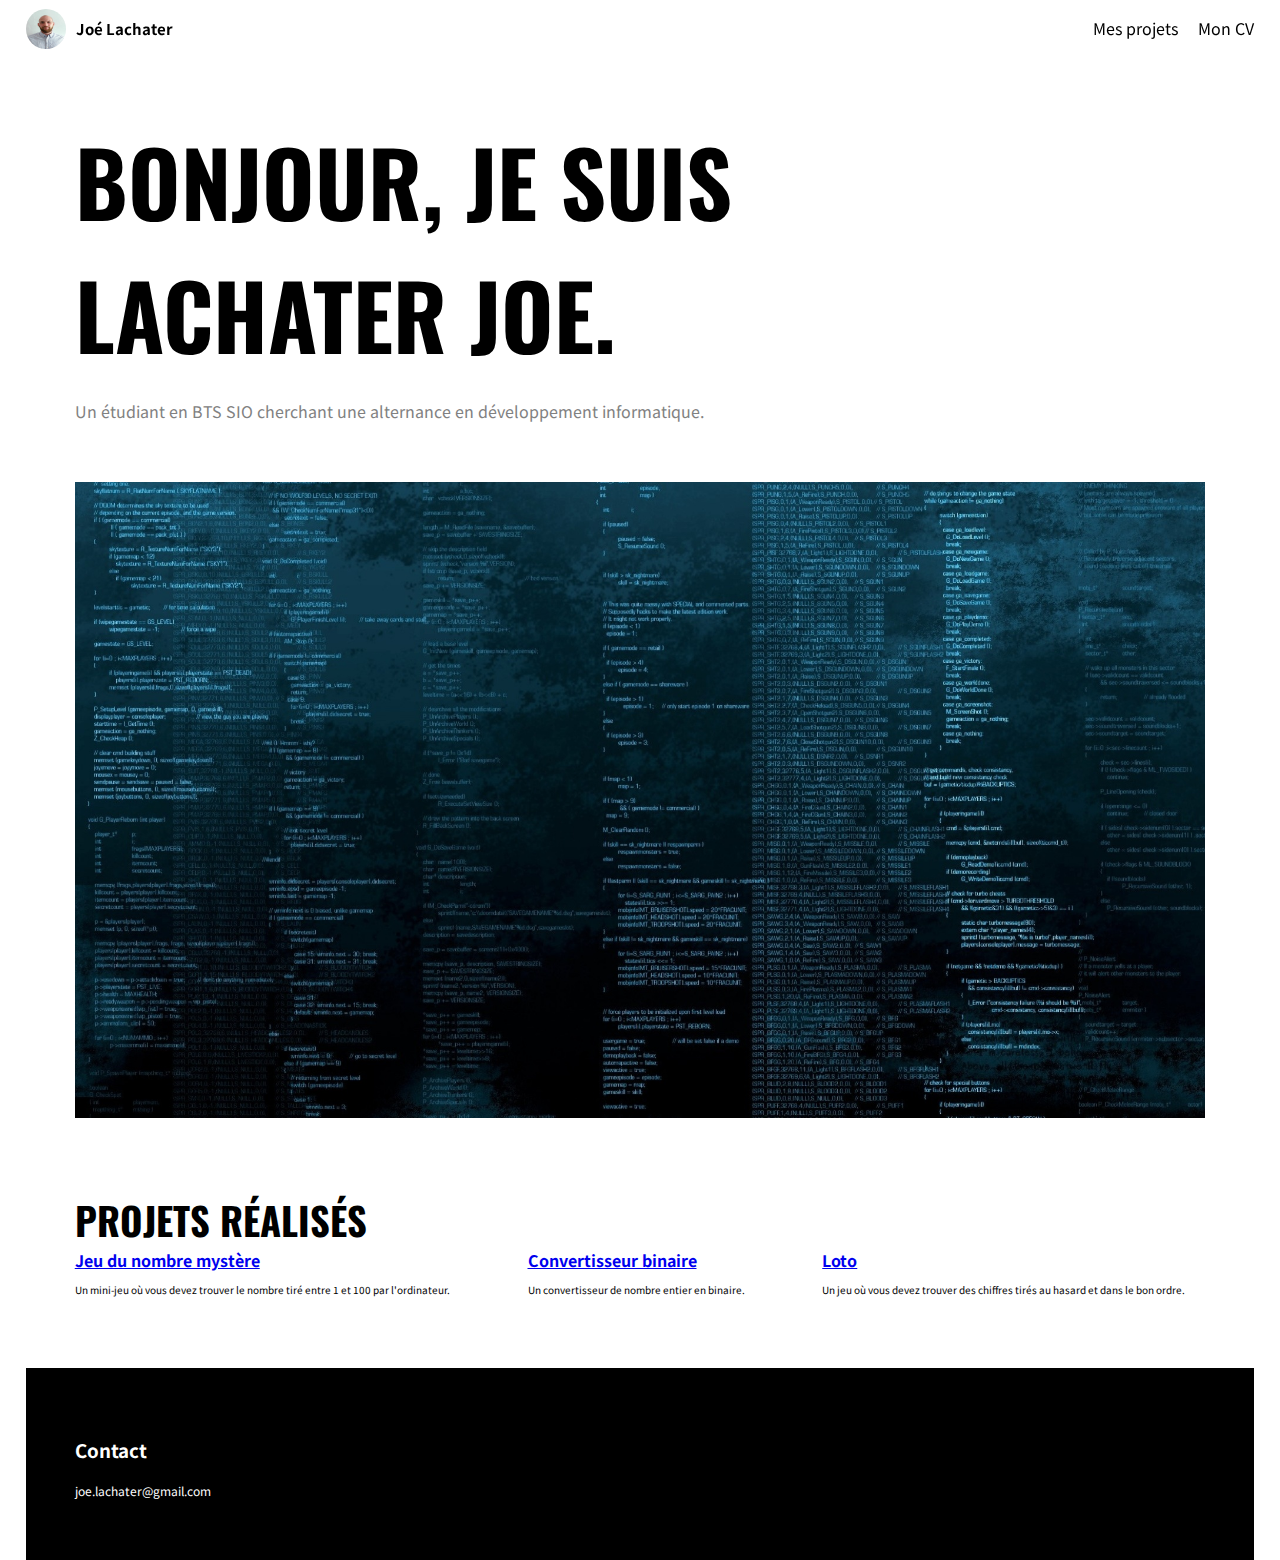
<file: index.html>
<!DOCTYPE html>
<html lang="en">
<head>
    <meta name="robots" content="noindex"/>
    <meta charset="UTF-8">
    <meta name="viewport" content="width=device-width, initial-scale=1" />
    <title>Portfolio LACHATER Joé</title>
    <link rel="stylesheet" href="css/accueil.css" />
</head>
<body>
    <nav>
        <div class="profile">
            <img src="image/photo-cv.png" alt="profile photo">
            <h1>Joé Lachater</h1>
        </div>
        <ul>
            <li class="ordi"><a href="">Mes projets</a>
                <ul class="sous">
                    <li><a href onclick="window.open('binaire en html.html');">Convertisseur binaire</a></li>
                    <li><a href onclick="window.open('nombre mystere.html');">Jeu du nombre mystère</a></li>
                    <li><a href onclick="window.open('loto.html');">Loto</a></li>
                </ul>
            </li>
            <li class="ordi"><a href onclick="window.open('CV de Lachater Joé.html');">Mon CV</a></li>
            <li id="phone"><label for="mobile"><img src="image/menu.png" alt="test"></label></li>
            <input type="checkbox" id="mobile" role="button">
                <ul class="sous">
                    <li><a href="CV de Lachater Joé.html">Mon CV</a></li>
                    <li><a href="binaire en html.html">Convertisseur binaire</a></li>
                    <li><a href="nombre mystere.html">Jeu du nombre mystère</a></li>
                    <li><a href="loto.html">Loto</a></li>
                </ul>
            </li>
        </ul>
    </nav>

    <section class="page-content">
        <header>
            <h1>BONJOUR, JE SUIS LACHATER JOE.</h1>
            <p>Un étudiant en BTS SIO cherchant une alternance en développement informatique.</p>
        </header>

        <section class="presentation-image">
            <img src="image/main-image.jpg" alt="presentation image">
        </section>
        <section class="projects-section">
            <h1>Projets réalisés</h1>
            <div class="projects">
                <div class="project">
                    <h4><a href="nombre mystere.html">Jeu du nombre mystère</a></h4>
                    <p class="description">
                        Un mini-jeu où vous devez trouver le nombre tiré entre 1 et 100 par l'ordinateur.
                    </p>
                </div>
                <div class="project">
                    <h4><a href="binaire en html.html">Convertisseur binaire</a></h4>
                    <p class="description">
                        Un convertisseur de nombre entier en binaire.
                    </p>
                </div>
                <div class="project">
                    <h4><a href="loto.html">Loto</a></h4>
                    <p class="description">
                        Un jeu où vous devez trouver des chiffres tirés au hasard et dans le bon ordre.
                    </p>
                </div>
            </div>
        </section>
    </section>

    <footer>
        <div class="colonne">
            <h3>Contact</h3>
            <p><a href="mailto:joe.lachater@gmail.com">joe.lachater@gmail.com</a></p>
        </div>
    </footer>
</body>
</html>
</file>
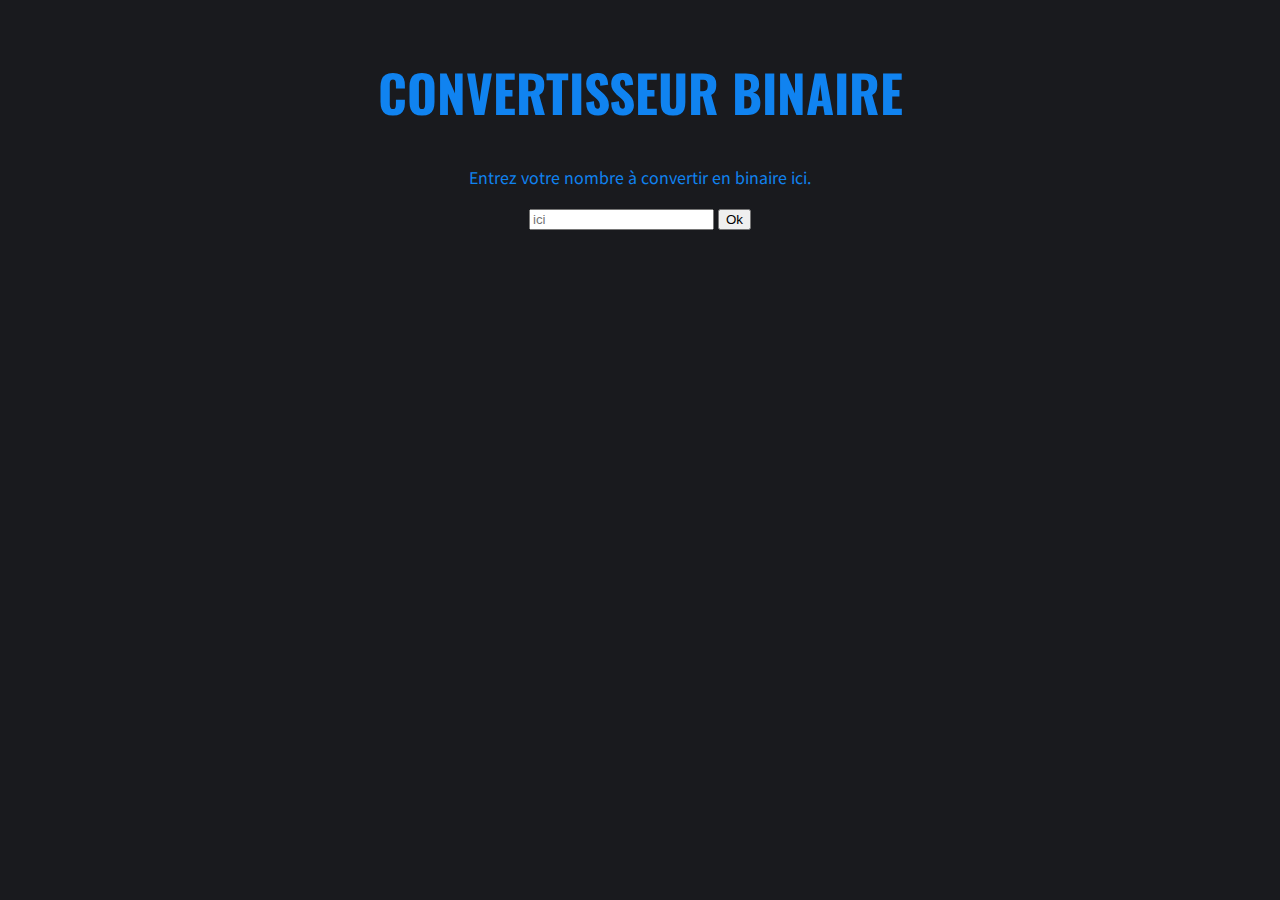
<file: binaire en html.html>
<!DOCTYPE html>
<html lang="en">

<head>
    <meta name="robots" content="noindex" />
    <meta charset="UTF-8">
    <meta name="viewport" content="width=device-width, initial-scale=1" />
    <title>nombre binaire</title>
    <link rel="stylesheet" href="css/binaire en html.css" />
    <script src="js/binaire en html.js" defer></script>
</head>

<body>
    
    <h1>Convertisseur binaire</h1>

    <p>Entrez votre nombre à convertir en binaire ici.</p>
    <input type="text" name="" id="input" placeholder="ici">
    <input type="button" value="Ok" id="press">
    <div id=reponse></div>
    <!-- CODE JAVASCRIPT


    let oButton = document.getElementById("press")
    let oReponse = document.getElementById("reponse")



    oButton.addEventListener("click", filtre)

    function filtre() {
        valeur = document.getElementById("input").value

        if (isNaN(valeur)) {
            oReponse.innerText = "UN NOOOOOOOMBRE"
            return
        }
        if (valeur < 0) {
            oReponse.innerText = "UN ENTIER SUPERIEUR OU EGALE A 0"
            return
        }
        if (valeur == 1) {
            oReponse.innerText = 1
            return
        }
        if (valeur == 0) {
            oReponse.innerText = 0
            return
        }
        else {
            binaire()
        }
    }

    function binaire() {



        let resultat = 1
        let binairee = []
        let i = 0

        if (resultat != valeur) {

            while (resultat <= valeur) {
                if (resultat < valeur) {
                    resultat = resultat * 2
                    i = i + 1

                }
                if (resultat == valeur) {

                    binairee.push(1)
                    break
                }
                if (resultat > valeur) {

                    carre = resultat / 2
                    binairee.push(1)
                    valeurSub = valeur - carre



                    while (carre != 1) {

                        carre = carre / 2

                        if (carre > valeurSub) {
                            binairee.push(0)
                        }
                        if (carre <= valeurSub) {

                            binairee.push(1)
                            valeurSub = valeurSub - carre
                        }
                        i -= 1
                    }
                }
            }
        }

        if (resultat == valeur || carre == valeurSub) {
            while (i != 0) {

                i = i - 1
                binairee.push(0)

            }
        }

        oReponse.innerText = binairee
        return
    }-->
</body>
</html>
</file>
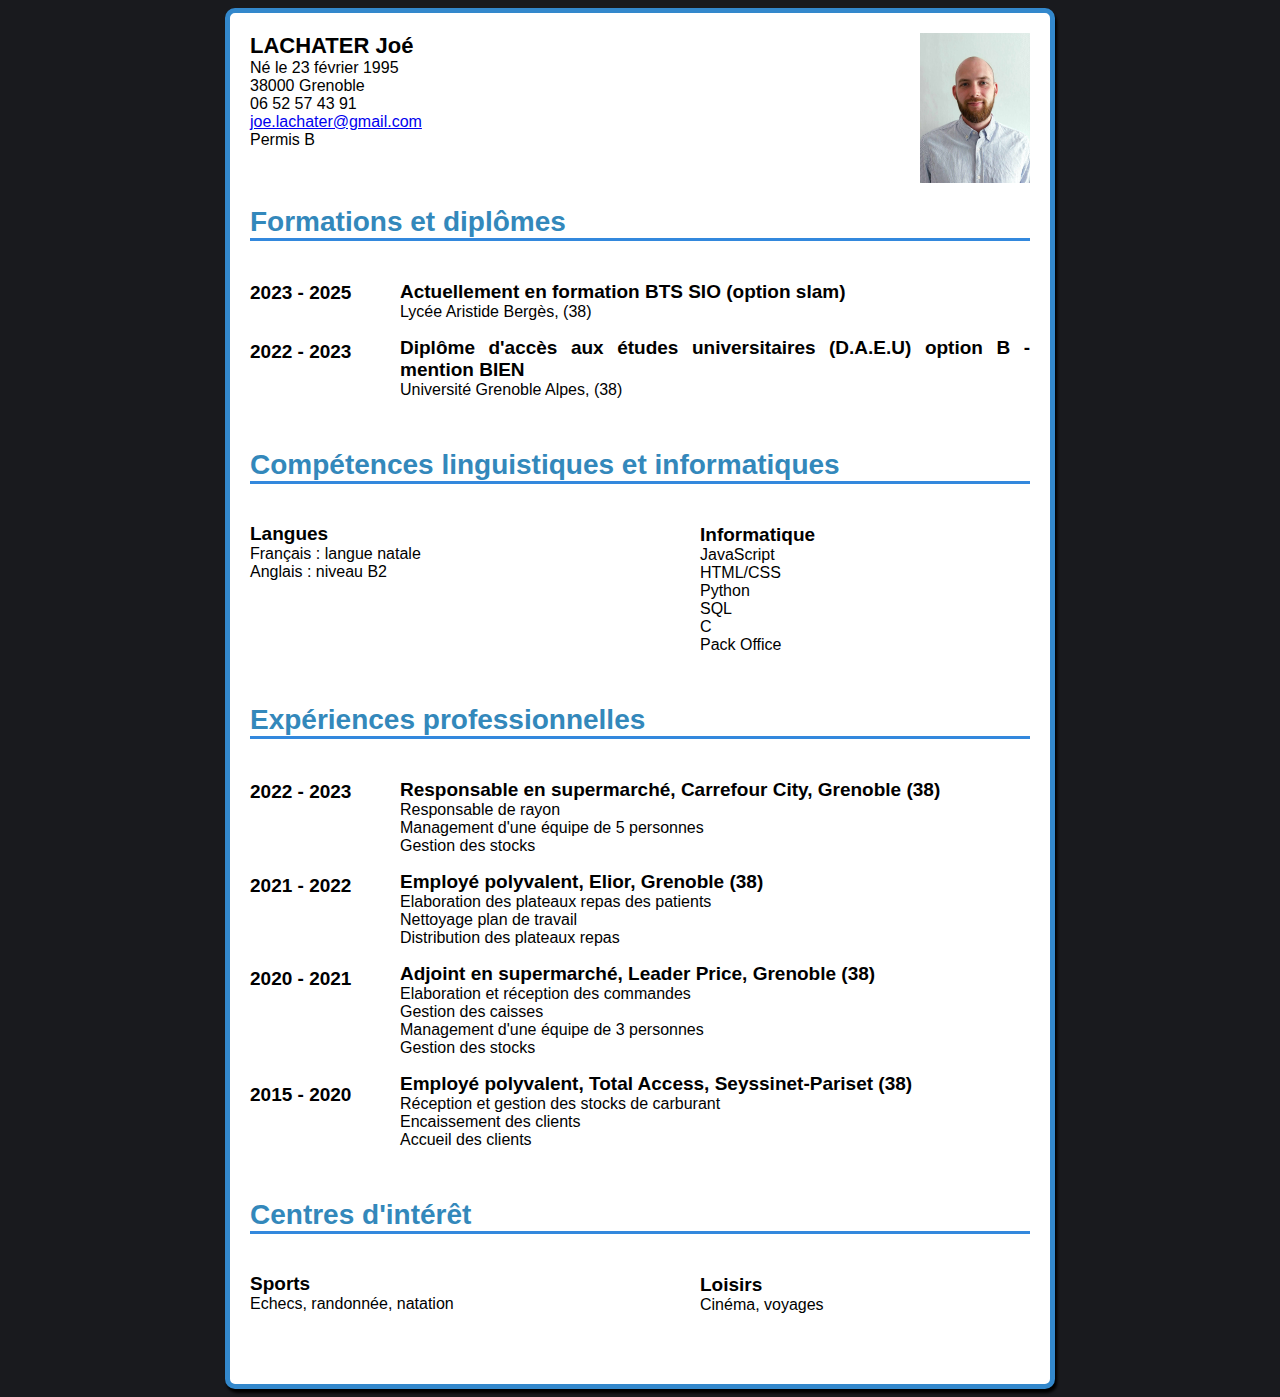
<file: CV de Lachater Joé.html>
<!DOCTYPE html>
<html>
    <head>
        <meta name="robots" content="noindex" />
        <title>CV de Lachater Joé</title>
        <meta charset="UTF-8">
        <meta name="viewport" content="width=device-width, initial-scale=1" />
        <link rel="stylesheet" href="css/cv.css" />
    </head>
    <body>
        <div class = "page">
            <div class = "infophoto">
                <div class = "info">
                    <p id="coordonnées"><strong>LACHATER Joé</strong><br/>
                    Né le 23 février 1995<br/>
                    38000 Grenoble<br/>
                    06 52 57 43 91<br/>
                    <a href="mailto:joe.lachater@gmail.com">joe.lachater@gmail.com</a><br/>
                    Permis B</p>
                </div>
                <div class = "photo">
                    <img src = "image/photo-cv.png" alt = "Photo CV Lachater Joé"/>
                </div>
            </div>
            <div class = "section">
                <H2>Formations et diplômes</H2>
                <div class = "sec-gauche" id = "SIO">
                    <p>2023 - 2025</p>
                    <p><br>2022 - 2023</p>
                </div>
                <div class = "sec-droite">
                    <p><span class="titre">Actuellement en formation BTS SIO (option slam)</span><br>
                    Lycée Aristide Bergès, (38)</p>
                    <p><span class = "titre">Diplôme d'accès aux études universitaires (D.A.E.U) option B - mention BIEN</span><br/>
                    Université Grenoble Alpes, (38)</p> 
                </div>
            </div>
            <div class="section">
                <h2>Compétences linguistiques et informatiques</h2>
                <div class="sec-gauche" id="langues">
                    <p><span class="titre">Langues</span><br />
                        Français : langue natale<br />
                        Anglais : niveau B2</p>
            
                </div>
                <div class="sec-droite" id="informatique-droite">
                    <p><span class="titre">Informatique</span><br />
                        JavaScript<br/>
                        HTML/CSS<br/>
                        Python<br/>
                        SQL<br/>
                        C<br/>
                        Pack Office</p>
                </div>
            </div>
            <div class = "section">
                <H2>Expériences professionnelles</H2>
                <div class = "sec-gauche" id = "exp-gauche">
                    <p>2022 - 2023</p>
                    <p>2021 - 2022</p>
                    <p>2020 - 2021<br/><br/></p>
                    <p>2015 - 2020</p>
                </div>
                <div class = "sec-droite">
                    <p><span class = "titre">Responsable en supermarché, Carrefour City, Grenoble (38)</span><br/>
                    Responsable de rayon<br/>
                    Management d'une équipe de 5 personnes<br/>
                    Gestion des stocks</p>
                    <p><span class = "titre">Employé polyvalent, Elior, Grenoble (38)</span><br/>
                    Elaboration des plateaux repas des patients<br/>
                    Nettoyage plan de travail<br/>
                    Distribution des plateaux repas</p>
                    <p><span class = "titre">Adjoint en supermarché, Leader Price, Grenoble (38)</span><br/>
                    Elaboration et réception des commandes<br/>
                    Gestion des caisses<br/>
                    Management d'une équipe de 3 personnes<br/>
                    Gestion des stocks</p>
                    <p><span class = "titre">Employé polyvalent, Total Access, Seyssinet-Pariset (38)</span><br/>
                    Réception et gestion des stocks de carburant<br/>
                    Encaissement des clients<br/>
                    Accueil des clients<br/></p>
                </div>
            </div>
            
            <div class = "section">
                <h2>Centres d'intérêt</h2>
                <div class = "sec-gauche" id = "interet-gauche">
                    <p><span class = "titre">Sports</span><br/>
                    Echecs, randonnée, natation</p>
                        
                </div>
                <div class = "sec-droite" id = "interet-droite">
                    <p><span class = "titre">Loisirs</span><br/>
                    Cinéma, voyages</p>
                </div>
            </div>
        </div>
    </body>
</html>
</file>
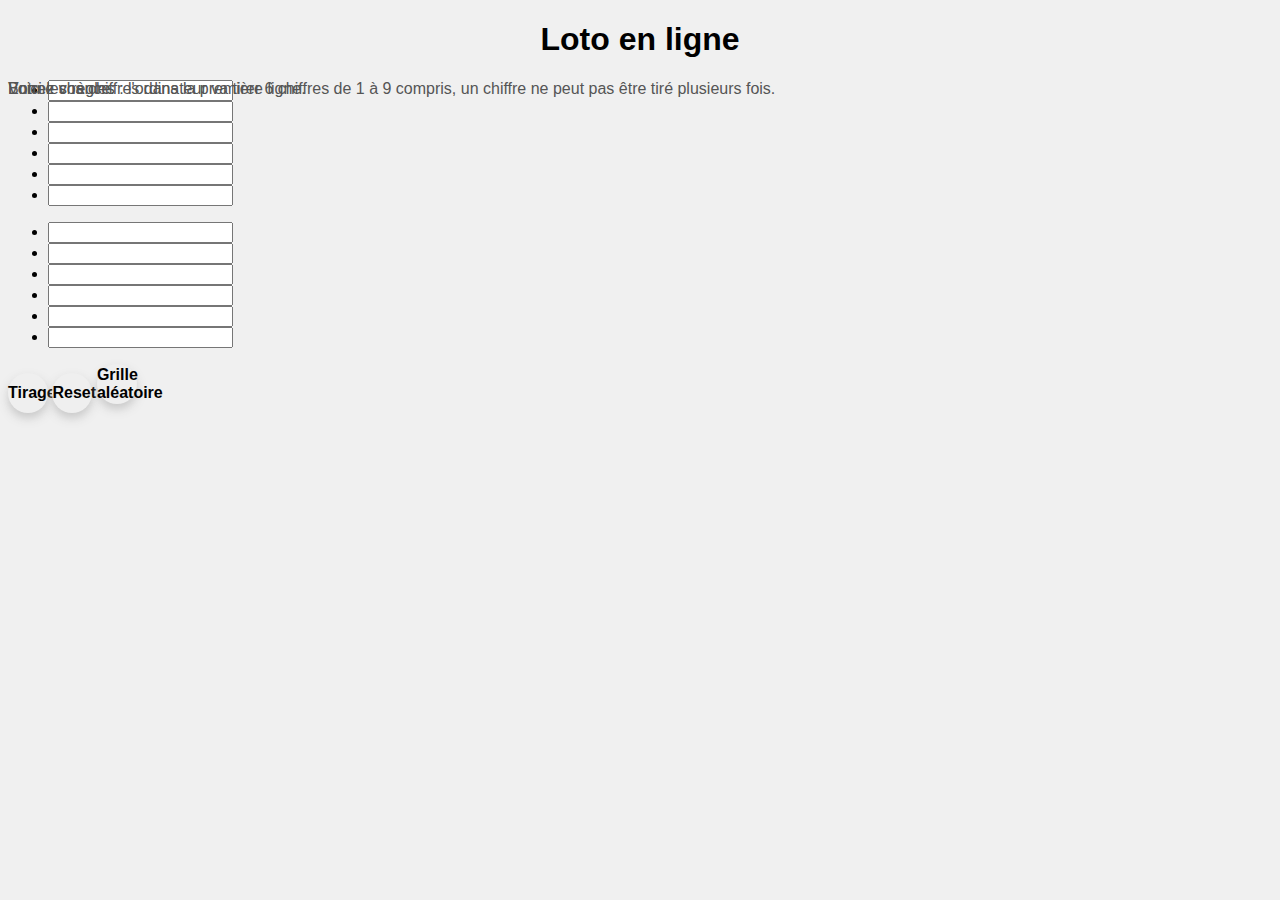
<file: loto.html>
<!DOCTYPE html>
<html lang="en">

<head>
    <meta name="robots" content="noindex" />
    <meta charset="UTF-8">
    <meta name="viewport" content="width=device-width, initial-scale=1" />
    <link rel="stylesheet" href="css/loto.css" />
    <script src="js/loto.js" defer></script>
    <title>Loto</title>
</head>

<body>
    <h1>Loto en ligne</h1>
    <div id="instruction">
        <p>Voici les règles : l'ordinateur va tirer 6 chiffres de 1 à 9 compris, un chiffre ne peut pas être tiré plusieurs fois.</p>
        <p>Bonne chance.</p>
        <p>Entrez vos chiffres dans la première ligne.</p>
    </div>
    
    <ul>
        <li><input class="enAttente" type="texte" id="chiffre1"></li>
        <li><input class="enAttente" type="texte" id="chiffre2"></li>
        <li><input class="enAttente" type="texte" id="chiffre3"></li>
        <li><input class="enAttente" type="texte" id="chiffre4"></li>
        <li><input class="enAttente" type="texte" id="chiffre5"></li>
        <li><input class="enAttente" type="texte" id="chiffre6"></li>
    </ul>

    
    <div id="info"></div>
    <ul class="testt">
        <li><input class="utilise" type="texte" id="tirage1"></li>
        <li><input class="utilise" type="texte" id="tirage2"></li>
        <li><input class="utilise" type="texte" id="tirage3"></li>
        <li><input class="utilise" type="texte" id="tirage4"></li>
        <li><input class="utilise" type="texte" id="tirage5"></li>
        <li><input class="utilise" type="texte" id="tirage6"></li>
    </ul>
    <div class="test">
        <button class="bouton" type="button" onclick="initialisation()">Tirage</button>
        <button class="bouton" type="button" onclick="reset()">Reset</button>
        <button class="bouton" type="button" onclick="grille()">Grille aléatoire</button>
    </div>
    
</body>

</html>
</file>
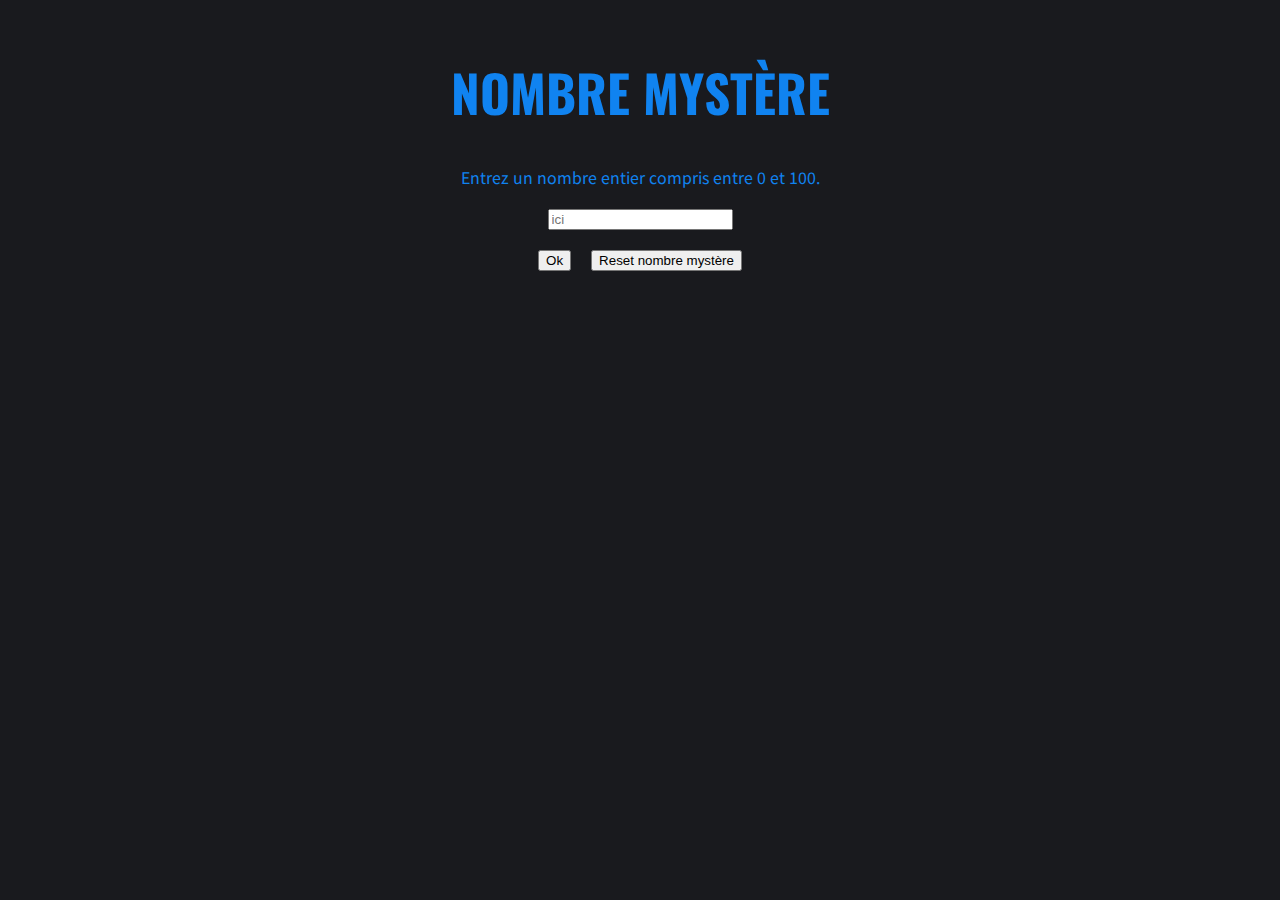
<file: nombre mystere.html>
<!DOCTYPE html>
<html lang="en">
<head>
    <meta name="robots" content="noindex" />
    <meta charset="UTF-8">
    <meta name="viewport" content="width=device-width, initial-scale=1" />
    <title>nombre mystère</title>
    <link rel="stylesheet" href="css/nombre mystere.css" />
    <script src="js/nombre mystere.js" defer></script>
</head>
<body>
    
    <h1>Nombre mystère</h1>
    
    <p>Entrez un nombre entier compris entre 0 et 100.</p>
    <input type="texte" name="" id="input" placeholder="ici">
    <div class="bouton">
        <input class="boutonn" type="button" value="Ok" id="compare">
        <input class="boutonn" type="button" value="Reset nombre mystère" id="reset">
    </div>
    <div id= texte></div>
    
    
            <!-- CODE JAVASCRIPT


        let ocompare = document.getElementById("compare")
        let oTexte = document.getElementById("texte")
        let oReset = document.getElementById("reset")
        
        
        
        let nombreRandom = Math.round(Math.random() * 101)
        let vie = 0
        let data = [nombreRandom, vie]
        
        ocompare.addEventListener("click", jeu)
        oReset.addEventListener("click", reset)
        
        
        
        
        
        function reset() {
            nombreRandom = Math.round(Math.random() * 101)
            vie = 0
            data = [nombreRandom, vie]
            oTexte.innerText = "Vous pouvez rejouer."
            document.getElementById("input").value = ""
        
            return data
        }
        
        
        function jeu() {
        
            saisie = document.getElementById("input").value
            if (saisie > 100) {
        
                oTexte.innerText = "CHOISISSEZ ENTRE 0 ET 100 COMPRIS."
                return data
            }
        
            if (saisie < 0) {
        
                oTexte.innerText = "CHOISISSEZ ENTRE 0 ET 100 COMPRIS."
                return data
            }
            if (isNaN(saisie)) {
        
                oTexte.innerText = "CHOISISSEZ UN NOMBRE ENTRE 0 ET 100 COMPRIS."
                return data
            }
        
        
            data[1] += 1
            vie = data[1]
        
            nombreRandom = data[0]
            console.log(nombreRandom)
        
        
        
        
            if (saisie != nombreRandom) {
                if (saisie < nombreRandom) {
                    console.log("trop bas")
                    oTexte.innerText = "Trop bas."
        
                }
                if (saisie > nombreRandom) {
        
                    console.log("trop élevé")
                    oTexte.innerText = "Trop élevé."
                }
        
                // input à mettre
            }
            if (saisie == nombreRandom) {
                if (vie == 1) {
                    console.log("Bravo tu as trouvé du premier coup.")
                    oTexte.innerText = "Bravo tu as trouvé du premier coup. Le nombre mystère était " + nombreRandom
                }
                else {
                    console.log("Bravo tu as trouvé en ", vie, "coups")
        
                    oTexte.innerText = "Bravo tu as trouvé en " + vie + " coups. Le nombre mystère était " + nombreRandom
                }
        
            }
        
        }-->
</body>
</html>
</file>
<file: css/accueil.css>
@import url('https://fonts.googleapis.com/css2?family=Noto+Sans+JP:wght@300;400&family=Oswald:wght@300&display=swap');

body {
    padding: 0 2%;
    margin: 0;
    font-family: 'Noto Sans JP', sans-serif;
}




nav {
    display: flex;
    flex-wrap: wrap;
    justify-content: space-between;
    align-items: center;
    position: sticky;
    top: 0;
    background-color: white;
}

nav .profile {
    display: flex;
    align-items: center;
}
nav .profile img {
    width: 40px;
    height: 40px;
    border-radius: 50%;
}
nav ul li img {
    width: 40px;
    height: 40px;
}
nav .profile h1 {
    font-size: 15px;
    margin-left: 10px;
}
nav ul {
    display: flex;
    list-style-type: none;
    text-decoration: none;
    color: black;
    
    
}
nav ul li {
    margin-left: 20px;
    cursor: pointer;
    border-bottom: 1px solid white;
    
    
}
.sous {
    display: none;
    box-shadow: 0px 1px 2px #CCC;
    background-color: white;
    position: absolute;
    width: 220px;
    z-index: 1000;
    
}
nav>ul li:hover .sous {
    display: block;
    margin-left: -100px;
    
    
}

nav a {
    text-decoration: none;
    color: black;
}
nav a:hover {
    color: orange;
    
}
nav li:hover{
    color: orange;
    text-decoration: none;
}
nav input[type=checkbox]:checked+ul {
    display: block;
    margin-left: -200px;
    margin-top: 40px;
    width: auto;
    padding-right: 20px;
    line-height: 2.5em;
}













.page-content {
    margin: 4%;
}
.page-content header {
    margin-top: 5%;
    max-width: 80%;
}
.page-content h1 {
    margin: 0;
    text-transform: uppercase;
    font-family: 'Oswald', sans-serif;
    font-size: 7vw;
}
.page-content header p {
    line-height: 30px;
    color: #818181;
}
.page-content header button {
    background-color: inherit;
    border: none;
    outline: none;
    padding-left: 0;
    font-size: 15px;
    font-weight: bold;
    padding-bottom: 5px;
    border-bottom: 1px solid #ccc;
    cursor: pointer;
}
.page-content header button:hover {
    color: #ccc;
    border-bottom-color: black;
}

.page-content .presentation-image {
    margin-top: 5%;
}
.page-content .presentation-image img {
    max-width: 100%;
    height: auto;
}

.page-content .projects-section {
    margin-top: 6%;
}


.page-content .projects-section h1 {
    font-family: 'Oswald', sans-serif;
    text-transform: uppercase;
    font-size: 3vw;
}
.page-content .projects-section .projects .project {
    margin-right: 20px;
    justify-content: center;
}
.page-content .projects-section .projects .project h4 {
    margin: 0;
}
.page-content .projects-section .projects .project .description {
    font-size: 10px;
}
.page-content .projects-section .projects {

    display: flex;
    flex-wrap: wrap;
    justify-content: space-between;
    align-items: center;

}





footer {
    margin-top: 5%;
    display: flex;
    flex-wrap: wrap;
    background-color: black;
    color: white;
    
}
footer .colonne {
    margin: 4%;
}
footer .colonne p {
    font-size: 12px;
    color: #ccc;
    cursor: pointer;
}
footer .colonne a {
    text-decoration: none;
    color: white;
}
footer .colonne p:hover {
    color: white;
}
footer .colonne a:hover {
    color: orange;
}



@media screen and (min-width: 811px){
    nav ul #phone {
        display: none;
    }
    nav ul #mobile {
        display: none;
    }
    nav input[type=checkbox]:checked+ul {
        display: none;
        margin-left: -200px;
        margin-top: 40px;
    }
    
}

@media screen and (max-width: 810px){

    nav ul input {
        display: none;
    }
    nav ul .ordi {
            display: none;
    }
    .page-content header {
        margin-top: 10%;
        max-width: 100%;
    }
    
    .page-content .projects-section {
        margin-top: 15%;
    }
    .page-content .projects-section h1 {
        font-size: 1.5em;
    }
    .page-content .projects-section .projects{
        display: block;
    }
    .page-content .projects-section .projects .project {
        margin-right: 0;
        margin-bottom: 20px;
        max-width: 100%;
    }

    footer {
        justify-content: flex-start;
    }
    footer .colonne {
        width: 80%;

    }
}
</file>
<file: css/binaire en html.css>
@import url('https://fonts.googleapis.com/css2?family=Noto+Sans+JP:wght@300;400&family=Oswald:wght@300&display=swap');

body {
    background-color: #191A1E;
    width: 780px;
    font-family: 'Noto Sans JP', sans-serif;
    font-size: 16px;
    padding: 20px;
    color: #1083f0;
    margin: 0 auto;
    text-align: center;
}
h1 {
    text-transform: uppercase;
    font-family: 'Oswald', sans-serif;
    font-size: 4vw;
}
@media screen and (max-width: 810px) {
    body {
        border: none;
        width: auto;
        box-shadow: none;
    }
}
</file>
<file: css/cv.css>
body{
    background-color: #191A1E;
    
}

.page {
    width: 780px;
    margin: auto;
    font-family: 'source sans Pro', 'Calibri', Verdana, 'Geneva', Tahoma, sans-serif;
    font-size: 16px;
    border: 5px solid #3388CC;
    border-radius: 10px;
    box-shadow: 2px 4px 3px black;
    padding: 20px;
    background-color: white;

}
#coordonnées {
    margin-top: 0;
}
.infophoto{
    height: 150px;
}

.info{
    float: left;
}

.photo{
    float: right;
    font: 600;

}

.section{
    margin-bottom: 50px;
    text-align: justify;
}

.sec-gauche {
    float: left;
    font-weight: bold;
    font-size: 19px;
    
}

.sec-droite{
    margin-left: 150px;
    margin-top: 40px;
}

h2{
    font-size: 28px;
    color: #3388BB;
    border-bottom: 3px solid #3388DD
}

.titre{
    font-weight: bold;
    font-size: 19px;
}

#exp-gauche p{
    margin-bottom: 71.5px;
    
}

#informatique-droite p{
    margin-left: 300px;
    font-size: 16px;
    
}

#langues {
    font-weight: normal;
    font-size: 16px;
}

#interet-gauche {
    font-weight: normal;
    font-size: 16px;
}

#interet-droite p{
    margin-left: 300px;
}

#SIO {
    line-height: 20px;
}

strong {
    font-size: 22px;
}
@media print {

    body {
        width: 25cm;
        height: 29.7cm;
        margin: 30mm 45mm 30mm 45mm;
    }
    
    .page {
        padding: 0;
    }
}
@media screen and (max-width: 780px) {
    html {
        scale: 45%;
    }
}
</file>
<file: css/loto.css>
body {
    font-family: Arial, sans-serif;
    background-color: #f0f0f0;
    
}
.corps{
    display: flex;
    flex-direction: flex;
    justify-content: center;
    margin-bottom: 20px;  
}
h1{
    text-align: center;
}
#titreChance {
    margin-left: 50px;
}
p{
    position: absolute;
    margin: 0;
    color: #555;
}
table{
    margin: 0;
    padding-top: 20px;
        
}

.checkboxNum{
    background-color: white;
    color: #00a2d9;
}
.checkboxCha {
    background-color: white;
    color: #ea3946;
}
.checkboxNumClick {
    color: white;
    background-color: #00a2d9;
}
.checkboxChaClick {
    color: white;
    background-color: #ea3946;
}
button{
    border-radius: 50%;
    padding: 0;
    font-size: 16px;
    font-weight: 700;
    height: 40px;
    width: 40px;
    border: 0;
    box-shadow: 0 5px 10px hsla(0, 0%, 75%, 0.808);
    
    
}
.start:enabled{
    border-radius: 8px;
    width: auto;
    height: auto;
    background-color: #00a2d9;
    color: #fff;
    padding: 10px 15px;
    border: none;
    cursor: pointer;
    margin-bottom: 20px;
    
}
.start:disabled{
    border-radius: 8px;
    width: auto;
    height: auto;
    background-color: #242727a4;
    color: #fff;
    padding: 10px 15px;
    border: none;
    cursor: not-allowed;
    margin-bottom: 20px;
    
}
td{
    width: 28px;
    height: 28px;
    padding: 8px;
    

}
#centrerBouton{
    display: flex;
    flex-direction: column;
    align-items: center;
    justify-content: center;
    margin: 0;
}
.resultatNumClair{
    color: white;
    background-color: #00a2d9;
}
.resultatNumGris{
    color: white;
    background-color: #00a3d959;
}
.resultatChaClair {
    color: white;
    background-color: #ea3946;
}

.resultatChaGris {
    color: white;
    background-color: #ea394546;
}
.text{
    margin: 0;
    margin-top: 20px;
    position: unset;
    text-align: center;
    color: #555;
}
#nombreCacher{
    display: none;
}
#resultat{
    
    justify-content: center;

}
#rang{
    display: flex;
    justify-content: center;
    margin-top: 20px;
    margin-bottom: 20px;
}
#testz{
    display: flex;
    justify-content: center;
}
</file>
<file: css/nombre mystere.css>
@import url('https://fonts.googleapis.com/css2?family=Noto+Sans+JP:wght@300;400&family=Oswald:wght@300&display=swap');

body {
    background-color: #191A1E;
    width: 780px;
    font-family: 'Noto Sans JP', sans-serif;
    font-size: 16px;
    padding: 20px;
    color: #1083f0;
    margin: 0 auto;
    text-align: center;
}
h1 {
    text-transform: uppercase;
    font-family: 'Oswald', sans-serif;
    font-size: 4vw;
}
.bouton {
    display: flex;
    flex-wrap: wrap;
    justify-content: center;
    margin: 10px;

}
.boutonn {
    margin: 10px;
}
@media screen and (max-width: 810px) {
    body {
        width: auto;
    }
}
</file>
